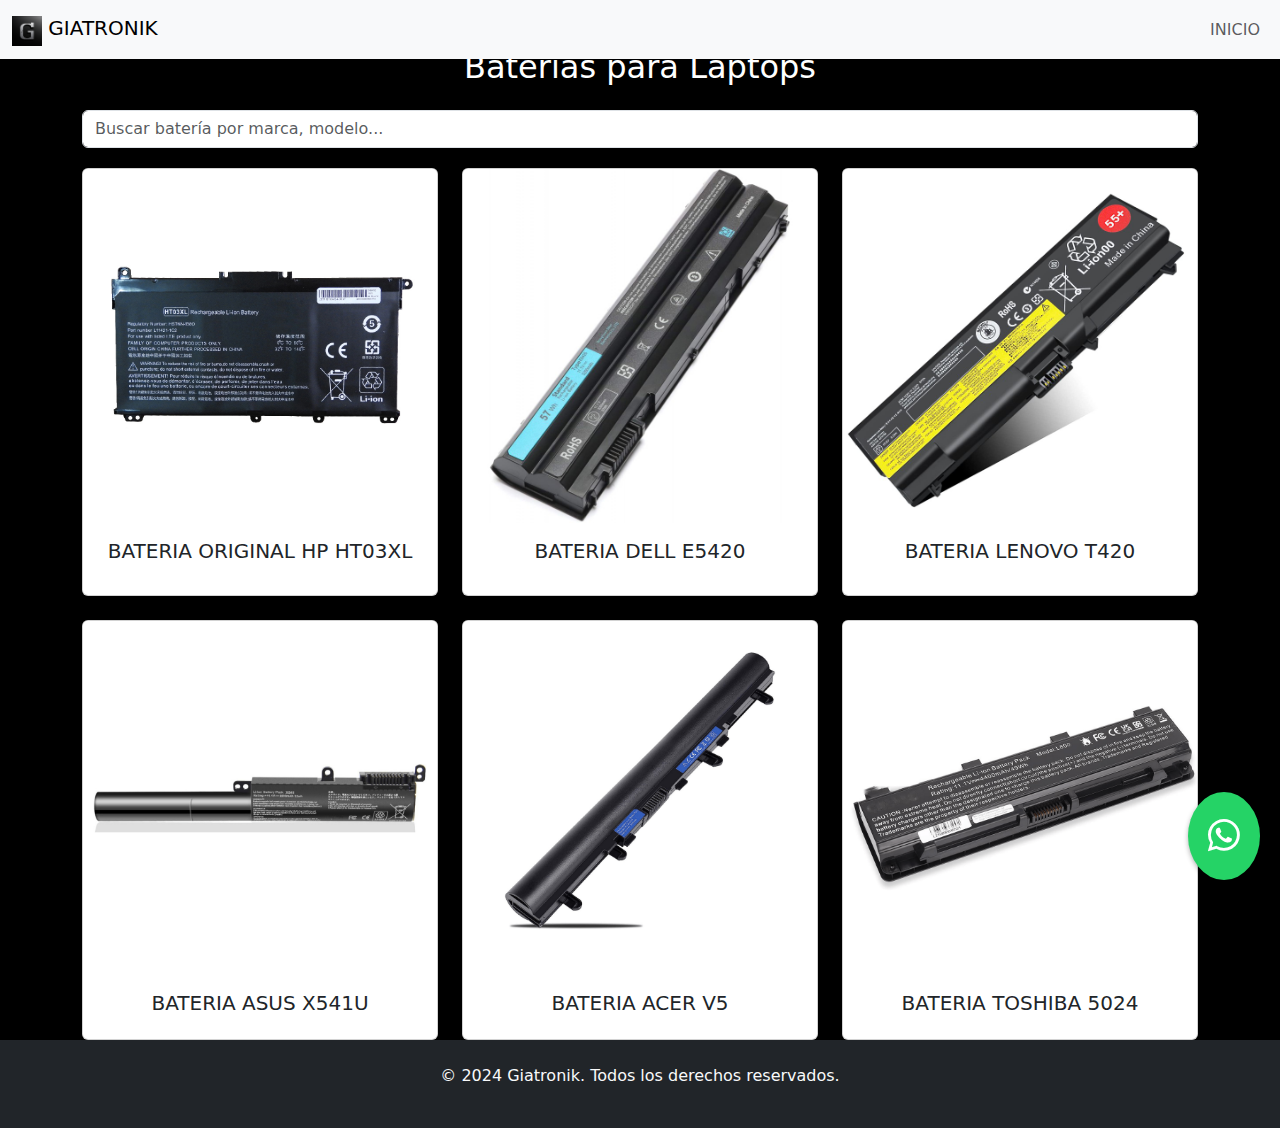
<file: baterias.html>
<!DOCTYPE html>
<html lang="en">

<head>
    <meta charset="UTF-8">
    <meta name="viewport" content="width=device-width, initial-scale=1.0">
    <title>Baterías - Giatronik</title>
    <link rel="stylesheet" href="https://cdn.jsdelivr.net/npm/bootstrap-icons@1.11.3/font/bootstrap-icons.min.css">
    <link href="https://cdn.jsdelivr.net/npm/bootstrap@5.3.3/dist/css/bootstrap.min.css" rel="stylesheet" integrity="sha384-QWTKZyjpPEjISv5WaRU9OFeRpok6YctnYmDr5pNlyT2bRjXh0JMhjY6hW+ALEwIH" crossorigin="anonymous">
    <link rel="stylesheet" href="styles.css">
    <style>
        .search-bar {
            margin-bottom: 20px;
        }
    </style>
</head>

<body>
    <nav class="navbar navbar-expand-md bg-body-tertiary fixed-top">
        <div class="container-fluid">
            <a class="navbar-brand" href="index.html">
                <img src="img/logo.jpg" alt="Logo" width="30" height="30" class="d-inline-block align-text-top"> GIATRONIK
            </a>
            <button class="navbar-toggler" type="button" data-bs-toggle="collapse" data-bs-target="#navbarNav" aria-controls="navbarNav" aria-expanded="false" aria-label="Toggle navigation">
                <span class="navbar-toggler-icon"></span>
            </button>
            <div class="collapse navbar-collapse" id="navbarNav">
                <ul class="navbar-nav ms-auto">
                    <li class="nav-item">
                        <a class="nav-link" href="index.html">INICIO</a>
                    </li>
                </ul>
            </div>
        </div>
    </nav>
    <div class="container mt-5">
        <h2 class="text-center mb-4">Baterías para Laptops</h2>

        <!-- Barra de búsqueda -->
        <div class="search-bar">
            <input type="text" id="searchInput" class="form-control" placeholder="Buscar batería por marca, modelo...">
        </div>

        <div class="row row-cols-1 row-cols-md-3 g-4" id="productsContainer">
            <div class="col product-item" data-name="Batería HP HT03XL">
                <div class="card h-100">
                    <img src="img/hp ht03.jpg" class="card-img-top" alt="Batería HP 5000 mAh">
                    <div class="card-body">
                        <h5 class="card-title text-center">BATERIA ORIGINAL HP HT03XL</h5>
                        <p></p>
                    </div>
                </div>
            </div>
            <div class="col product-item" data-name="Batería Dell E5420">
                <div class="card h-100">
                    <img src="img/bateria dell E5420.jpg" class="card-img-top" alt="Batería Dell 4500 mAh">
                    <div class="card-body">
                        <h5 class="card-title text-center">BATERIA DELL E5420</h5>
                    </div>
                </div>
            </div>
            <div class="col product-item" data-name="Batería Lenovo T420">
                <div class="card h-100">
                    <img src="img/bateria lenovo T420.jpg" class="card-img-top" alt="Batería Lenovo 5200 mAh">
                    <div class="card-body">
                        <h5 class="card-title text-center">BATERIA LENOVO T420</h5>
                    </div>
                </div>
            </div>
            <div class="col product-item" data-name="Batería Asus 6000 mAh">
                <div class="card h-100">
                    <img src="img/bateria asus x541u.jpg" class="card-img-top" alt="Batería Asus 6000 mAh">
                    <div class="card-body">
                        <h5 class="card-title text-center">BATERIA ASUS X541U</h5>
                    </div>
                </div>
            </div>
            <div class="col product-item" data-name="Batería Acer 4800 mAh">
                <div class="card h-100">
                    <img src="img/bateria acer v5.jpg" class="card-img-top" alt="Batería Acer 4800 mAh">
                    <div class="card-body">
                        <h5 class="card-title text-center">BATERIA ACER V5</h5>
                    </div>
                </div>
            </div>
            <div class="col product-item" data-name="Batería Toshiba 5500 mAh">
                <div class="card h-100">
                    <img src="img/bateria toshiba 5024.jpg" class="card-img-top" alt="Batería Toshiba 5500 mAh">
                    <div class="card-body">
                        <h5 class="card-title text-center">BATERIA TOSHIBA 5024</h5>
                    </div>
                </div>
            </div>
        </div>
    </div>

    <footer class="bg-dark text-light py-4">
        <div class="container text-center">
            <p>&copy; 2024 Giatronik. Todos los derechos reservados.</p>
        </div>
    </footer>
    
    <a href="https://wa.me/932119111" class="whatsapp-btn" target="_blank" title="Chat con nosotros en WhatsApp">
        <i class="bi bi-whatsapp"></i>
    </a>
    <script>
        
        // Filtro de búsqueda
        document.getElementById('searchInput').addEventListener('input', function() {
            const filter = this.value.toLowerCase();
            const products = document.querySelectorAll('.product-item');

            products.forEach(product => {
                const name = product.getAttribute('data-name').toLowerCase();
                if (name.includes(filter)) {
                    product.style.display = '';
                } else {
                    product.style.display = 'none';
                }
            });
        });
    </script>

    <script src="https://cdn.jsdelivr.net/npm/bootstrap@5.3.3/dist/js/bootstrap.bundle.min.js" integrity="sha384-YvpcrYf0tY3lHB60NNkmXc5s9fDVZLESaAA55NDzOxhy9GkcIdslK1eN7N6jIeHz" crossorigin="anonymous"></script>
</body>

</html>
</file>
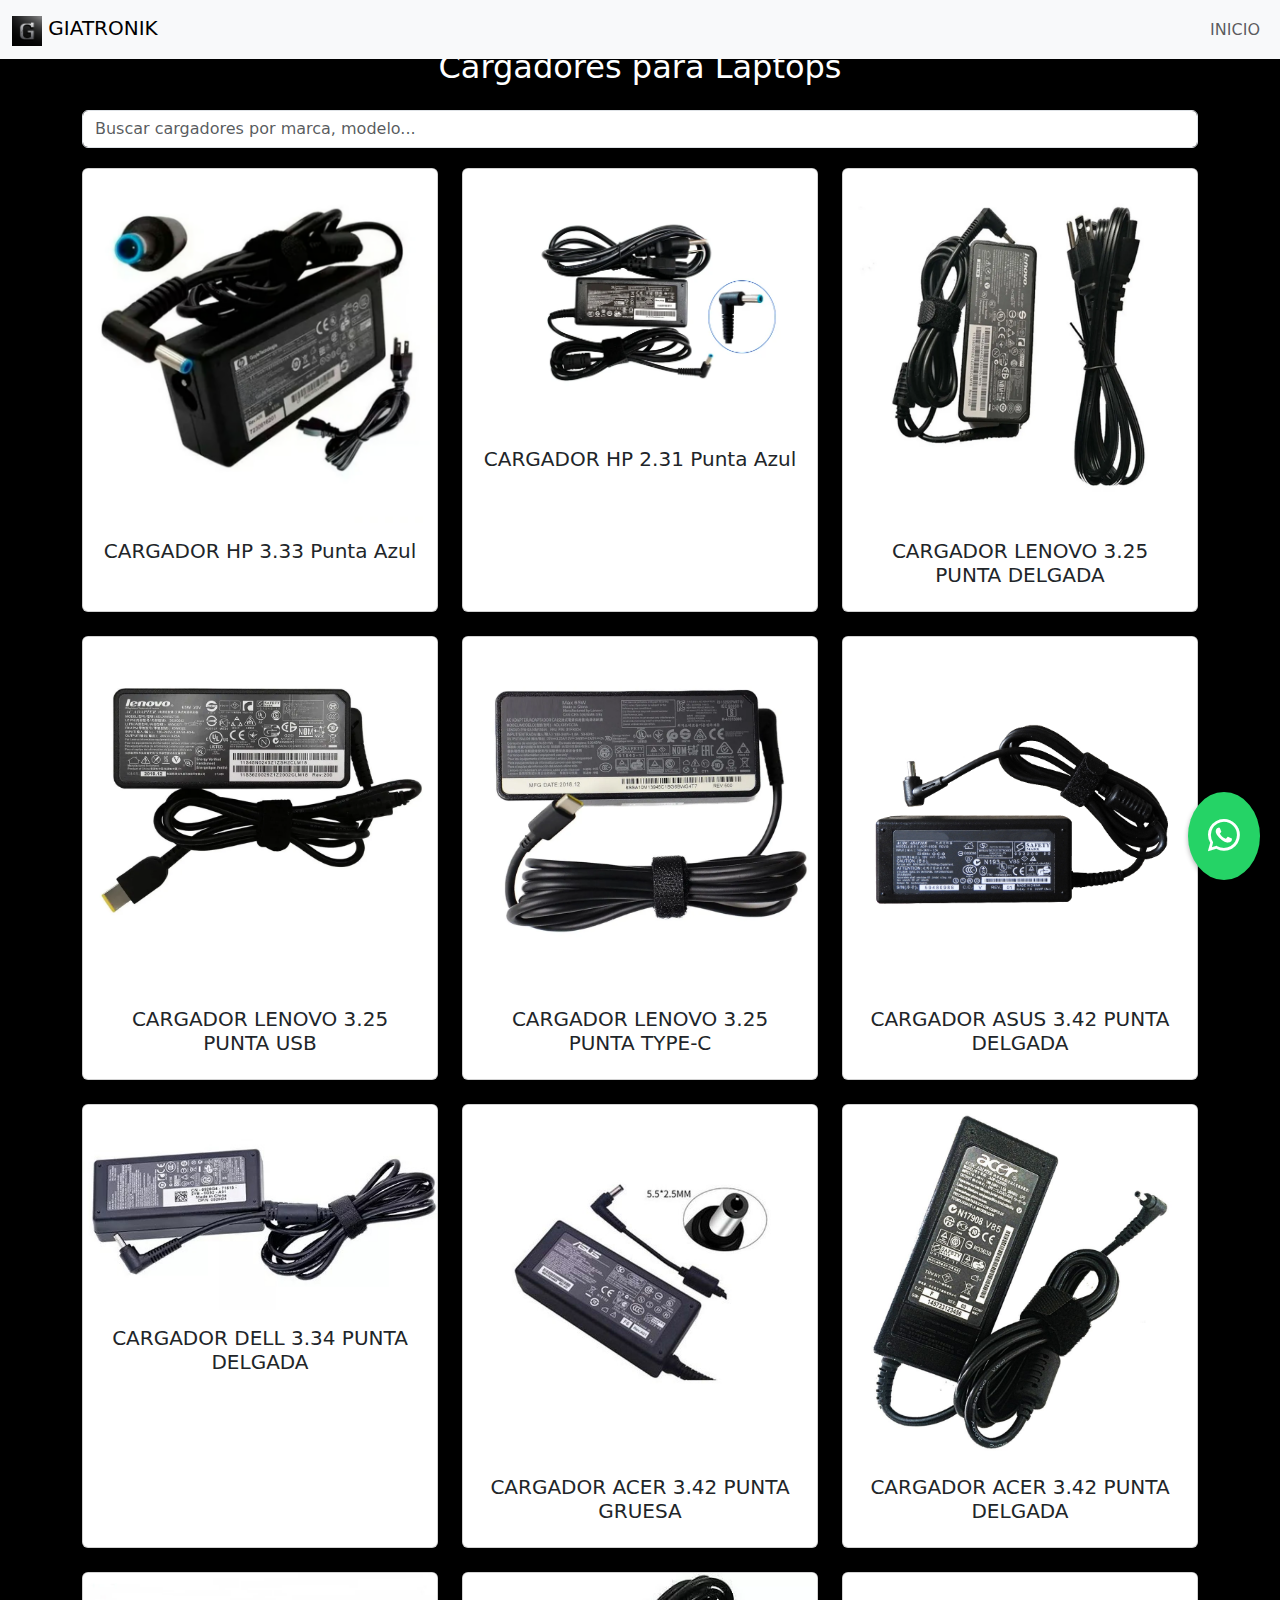
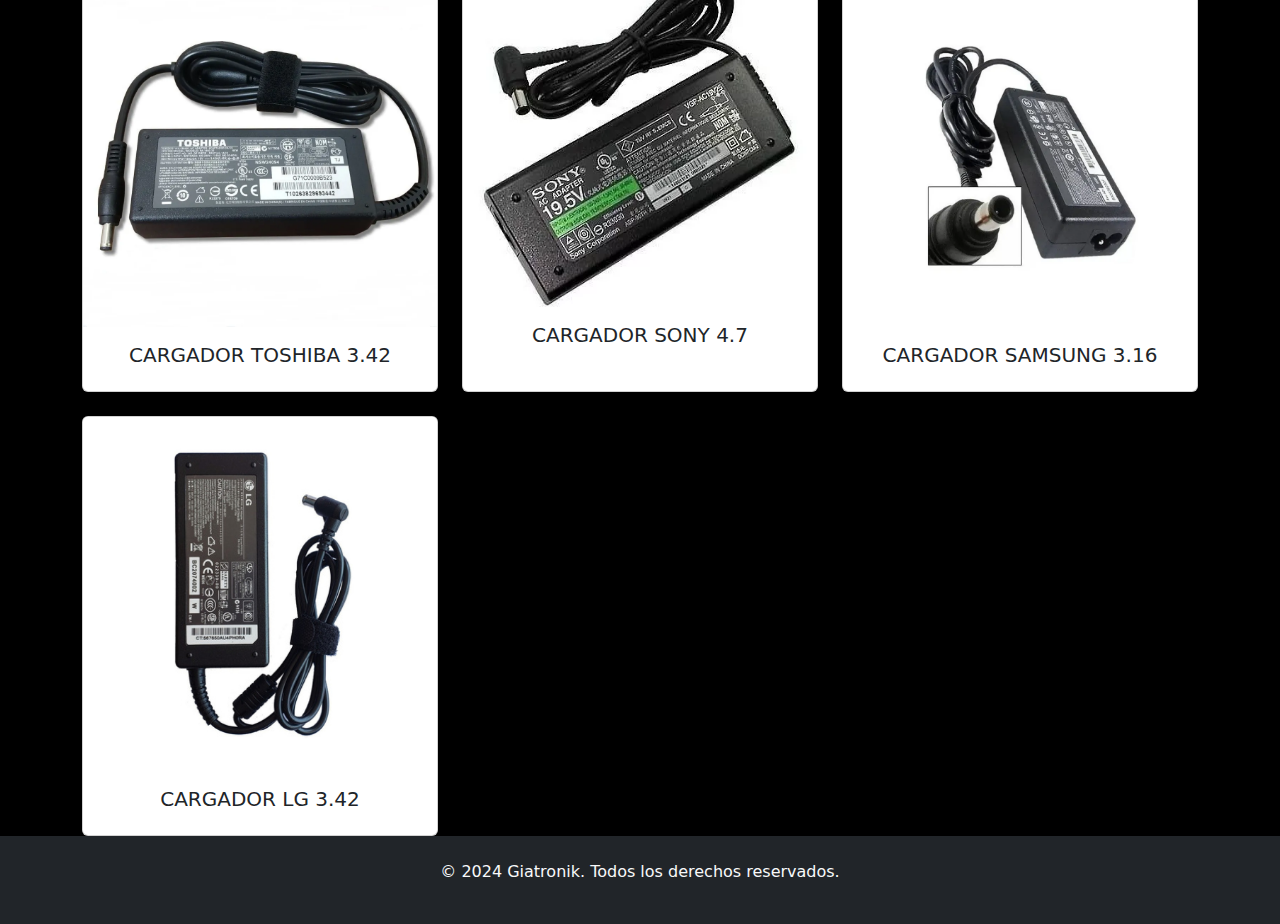
<file: cargadores.html>
<!DOCTYPE html>
<html lang="en">

<head>
    <meta charset="UTF-8">
    <meta name="viewport" content="width=device-width, initial-scale=1.0">
    <title>Cargadores - Giatronik</title>
    <link rel="stylesheet" href="https://cdn.jsdelivr.net/npm/bootstrap-icons@1.11.3/font/bootstrap-icons.min.css">
    <link href="https://cdn.jsdelivr.net/npm/bootstrap@5.3.3/dist/css/bootstrap.min.css" rel="stylesheet" integrity="sha384-QWTKZyjpPEjISv5WaRU9OFeRpok6YctnYmDr5pNlyT2bRjXh0JMhjY6hW+ALEwIH" crossorigin="anonymous">
    <link rel="stylesheet" href="styles.css">
    <style>
        .search-bar {
            margin-bottom: 20px;
        }
    </style>
</head>

<body>
    <nav class="navbar navbar-expand-md bg-body-tertiary fixed-top">
        <div class="container-fluid">
            <a class="navbar-brand" href="index.html">
                <img src="img/logo.jpg" alt="Logo" width="30" height="30" class="d-inline-block align-text-top"> GIATRONIK
            </a>
            <button class="navbar-toggler" type="button" data-bs-toggle="collapse" data-bs-target="#navbarNav" aria-controls="navbarNav" aria-expanded="false" aria-label="Toggle navigation">
                <span class="navbar-toggler-icon"></span>
            </button>
            <div class="collapse navbar-collapse" id="navbarNav">
                <ul class="navbar-nav ms-auto">
                    <li class="nav-item">
                        <a class="nav-link" href="index.html">INICIO</a>
                    </li>
                </ul>
            </div>
        </div>
    </nav>
    <div class="container mt-5">
        <h2 class="text-center mb-4">Cargadores para Laptops</h2>

        <!-- Barra de búsqueda -->
        <div class="search-bar">
            <input type="text" id="searchInput" class="form-control" placeholder="Buscar cargadores por marca, modelo...">
        </div>

        <div class="row row-cols-1 row-cols-md-3 g-4" id="productsContainer">
            <div class="col product-item" data-name="Cargador HP 3.33 Punta Azul">
                <div class="card h-100">
                    <img src="img/cargador hp 3.33 p_az" class="card-img-top" alt="Batería HP 5000 mAh">
                    <div class="card-body">
                        <h5 class="card-title text-center">CARGADOR HP 3.33 Punta Azul</h5>
                    </div>
                </div>
            </div>
            <div class="col product-item" data-name="CARGADOR HP 2.31 Punta Azul">
                <div class="card h-100">
                    <img src="img/CARGADOR HP 2.31 Punta Azul.webp" class="card-img-top" alt="Batería Dell 4500 mAh">
                    <div class="card-body">
                        <h5 class="card-title text-center">CARGADOR HP 2.31 Punta Azul</h5>
                    </div>
                </div>
            </div>
            <div class="col product-item" data-name="CARGADOR LENOVO 3.25 PUNTA DELGADA">
                <div class="card h-100">
                    <img src="img/LENOVO 3.25 PUNTA DELGADA.webp" class="card-img-top" alt="Batería Lenovo 5200 mAh">
                    <div class="card-body">
                        <h5 class="card-title text-center">CARGADOR LENOVO 3.25 PUNTA DELGADA</h5>
                    </div>
                </div>
            </div>
            <div class="col product-item" data-name="CARGADOR LENOVO 3.25 PUNTA USB">
                <div class="card h-100">
                    <img src="img/CARGADOR LENOVO 3.25 PUNTA USB.webp" class="card-img-top" alt="Batería Asus 6000 mAh">
                    <div class="card-body">
                        <h5 class="card-title text-center">CARGADOR LENOVO 3.25 PUNTA USB </h5>
                    </div>
                </div>
            </div>
            <div class="col product-item" data-name="CARGADOR LENOVO 3.25 PUNTA TYPE-C">
                <div class="card h-100">
                    <img src="img/CARGADOR LENOVO 3.25 PUNTA TYPE-C.webp" class="card-img-top" alt="Batería Acer 4800 mAh">
                    <div class="card-body">
                        <h5 class="card-title text-center">CARGADOR LENOVO 3.25 PUNTA TYPE-C</h5>
                    </div>
                </div>
            </div>
            <div class="col product-item" data-name="CARGADOR ASUS 3.42 PUNTA DELGADA">
                <div class="card h-100">
                    <img src="img/CARGADOR ASUS 3.42 PUNTA DELGADA.jpg" class="card-img-top" alt="Batería Toshiba 5500 mAh">
                    <div class="card-body">
                        <h5 class="card-title text-center">CARGADOR ASUS 3.42 PUNTA DELGADA</h5>
                    </div>
                </div>
            </div>
            <div class="col product-item" data-name="CARGADOR DELL 3.34 PUNTA DELGADA">
                <div class="card h-100">
                    <img src="img/CARGADOR DELL 3.34 PUNTA DELGADA.jpg" class="card-img-top" alt="Batería Asus 6000 mAh">
                    <div class="card-body">
                        <h5 class="card-title text-center">CARGADOR DELL 3.34 PUNTA DELGADA </h5>
                    </div>
                </div>
            </div>
            <div class="col product-item" data-name="CARGADOR ACER 3.42 PUNTA GRUESA">
                <div class="card h-100">
                    <img src="img/CARGADOR ACER 3.42 PUNTA GRUESA.jpg" class="card-img-top" alt="Batería Acer 4800 mAh">
                    <div class="card-body">
                        <h5 class="card-title text-center">CARGADOR ACER 3.42 PUNTA GRUESA</h5>
                    </div>
                </div>
            </div>
            <div class="col product-item" data-name="CARGADOR ACER 3.42 PUNTA DELGADA">
                <div class="card h-100">
                    <img src="img/CARGADOR ACER 3.42 PUNTA GRUESA.png" class="card-img-top" alt="Batería Toshiba 5500 mAh">
                    <div class="card-body">
                        <h5 class="card-title text-center">CARGADOR ACER 3.42 PUNTA DELGADA</h5>
                    </div>
                </div>
            </div>
            <div class="col product-item" data-name="CARGADOR TOSHIBA 3.42">
                <div class="card h-100">
                    <img src="img/CARGADOR TOSHIBA 3.42.webp" class="card-img-top" alt="Batería Asus 6000 mAh">
                    <div class="card-body">
                        <h5 class="card-title text-center">CARGADOR TOSHIBA 3.42 </h5>
                    </div>
                </div>
            </div>
            <div class="col product-item" data-name="CARGADOR SONY 4.7">
                <div class="card h-100">
                    <img src="img/CARGADOR SONY 4.7.webp" class="card-img-top" alt="Batería Acer 4800 mAh">
                    <div class="card-body">
                        <h5 class="card-title text-center">CARGADOR SONY 4.7</h5>
                    </div>
                </div>
            </div>
            <div class="col product-item" data-name="CARGADOR SAMSUNG 3.16">
                <div class="card h-100">
                    <img src="img/CARGADOR SAMSUNG 3.16.webp" class="card-img-top" alt="Batería Toshiba 5500 mAh">
                    <div class="card-body">
                        <h5 class="card-title text-center">CARGADOR SAMSUNG 3.16</h5>
                    </div>
                </div>
            </div>
            <div class="col product-item" data-name="CARGADOR LG 3.42">
                <div class="card h-100">
                    <img src="img/CARGADOR LG 3.42.jpg" class="card-img-top" alt="Batería Toshiba 5500 mAh">
                    <div class="card-body">
                        <h5 class="card-title text-center">CARGADOR LG 3.42</h5>
                    </div>
                </div>
            </div>
        </div>
    </div>

    <footer class="bg-dark text-light py-4">
        <div class="container text-center">
            <p>&copy; 2024 Giatronik. Todos los derechos reservados.</p>
        </div>
    </footer>
    <a href="https://wa.me/932119111" class="whatsapp-btn" target="_blank" title="Chat con nosotros en WhatsApp">
        <i class="bi bi-whatsapp"></i>
    </a>
    <script>
        // Filtro de búsqueda
        document.getElementById('searchInput').addEventListener('input', function() {
            const filter = this.value.toLowerCase();
            const products = document.querySelectorAll('.product-item');

            products.forEach(product => {
                const name = product.getAttribute('data-name').toLowerCase();
                if (name.includes(filter)) {
                    product.style.display = '';
                } else {
                    product.style.display = 'none';
                }
            });
        });
    </script>

    <script src="https://cdn.jsdelivr.net/npm/bootstrap@5.3.3/dist/js/bootstrap.bundle.min.js" integrity="sha384-YvpcrYf0tY3lHB60NNkmXc5s9fDVZLESaAA55NDzOxhy9GkcIdslK1eN7N6jIeHz" crossorigin="anonymous"></script>
</body>

</html>
</file>
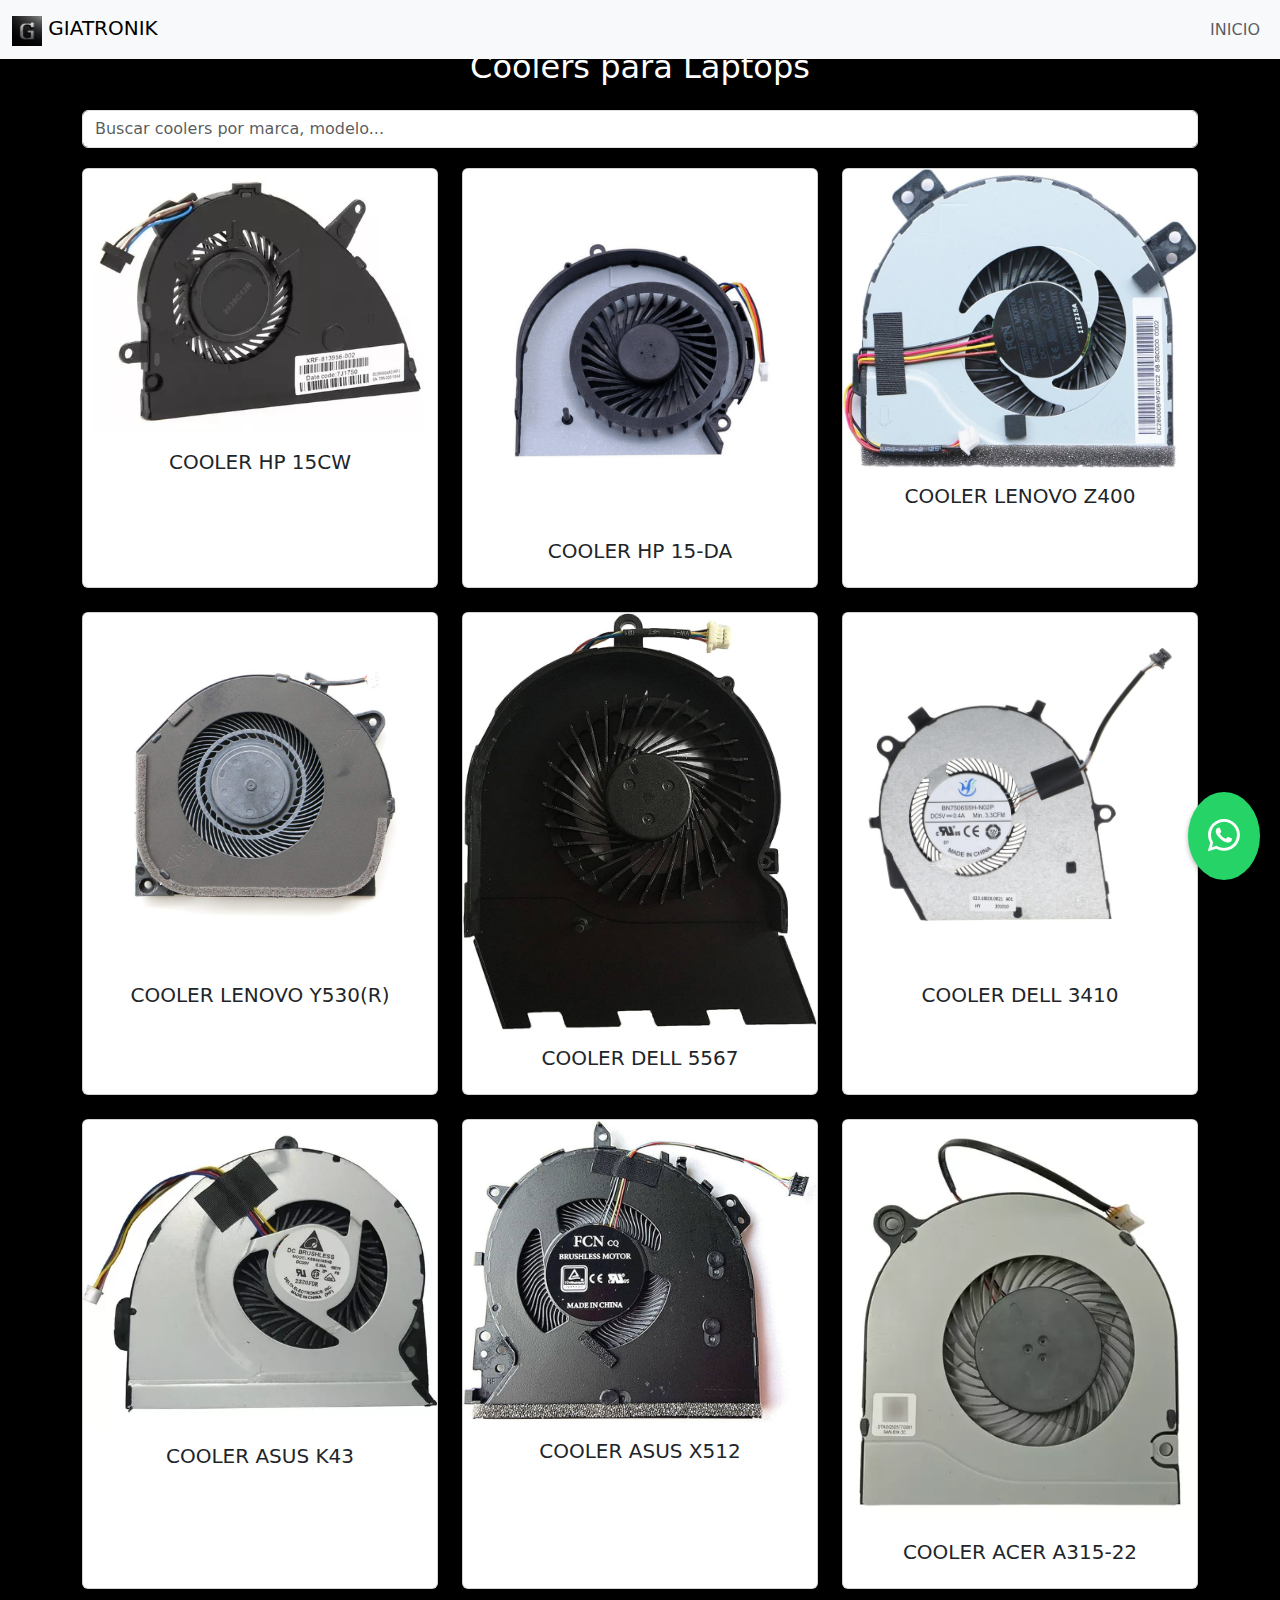
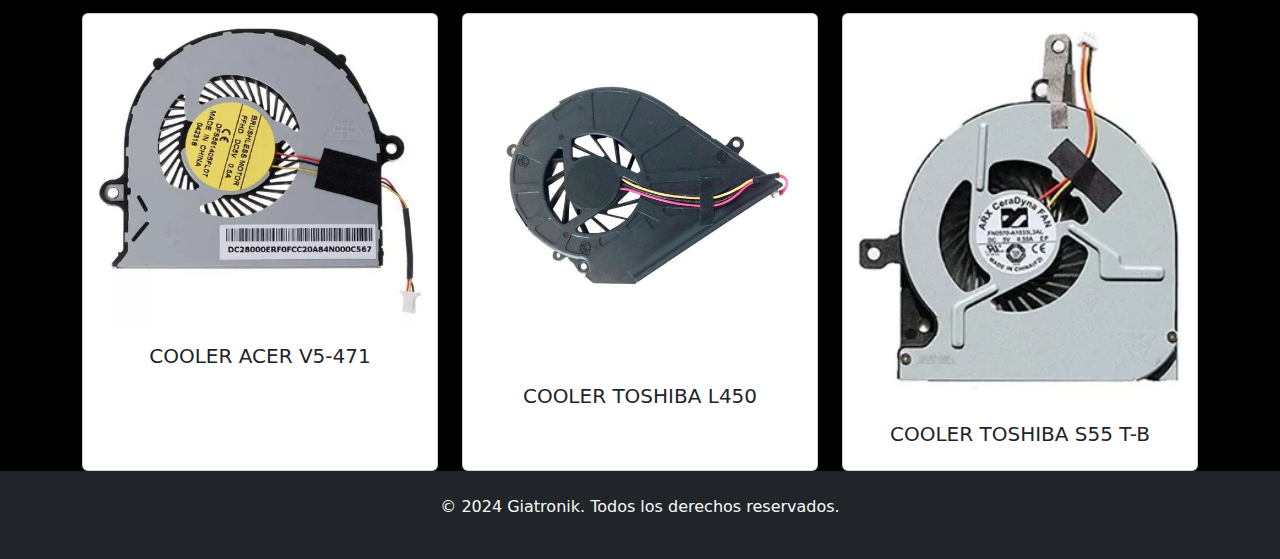
<file: coolers.html>
<!DOCTYPE html>
<html lang="es">

<head>
    <meta charset="UTF-8">
    <meta name="viewport" content="width=device-width, initial-scale=1.0">
    <title>Coolers - Giatronik</title>
    <link rel="stylesheet" href="https://cdn.jsdelivr.net/npm/bootstrap-icons@1.11.3/font/bootstrap-icons.min.css">
    <link href="https://cdn.jsdelivr.net/npm/bootstrap@5.3.3/dist/css/bootstrap.min.css" rel="stylesheet" integrity="sha384-QWTKZyjpPEjISv5WaRU9OFeRpok6YctnYmDr5pNlyT2bRjXh0JMhjY6hW+ALEwIH" crossorigin="anonymous">
    <link rel="stylesheet" href="styles.css">
    <style>
        .search-bar {
            margin-bottom: 20px;
        }
    </style>
</head>

<body>
    <nav class="navbar navbar-expand-md bg-body-tertiary fixed-top">
        <div class="container-fluid">
            <a class="navbar-brand" href="index.html">
                <img src="img/logo.jpg" alt="Logo" width="30" height="30" class="d-inline-block align-text-top"> GIATRONIK
            </a>
            <button class="navbar-toggler" type="button" data-bs-toggle="collapse" data-bs-target="#navbarNav" aria-controls="navbarNav" aria-expanded="false" aria-label="Toggle navigation">
                <span class="navbar-toggler-icon"></span>
            </button>
            <div class="collapse navbar-collapse" id="navbarNav">
                <ul class="navbar-nav ms-auto">
                    <li class="nav-item">
                        <a class="nav-link" href="index.html">INICIO</a>
                    </li>
                </ul>
            </div>
        </div>
    </nav>
    <div class="container mt-5">
        <h2 class="text-center mb-4">Coolers para Laptops</h2>

        <!-- Barra de búsqueda -->
        <div class="search-bar">
            <input type="text" id="searchInput" class="form-control" placeholder="Buscar coolers por marca, modelo...">
        </div>

        <div class="row row-cols-1 row-cols-md-3 g-4" id="productsContainer">
            <div class="col product-item" data-name="COOLER HP 15CW">
                <div class="card h-100">
                    <img src="img/COOLER HP 15CW.webp" class="card-img-top" alt="Batería HP 5000 mAh">
                    <div class="card-body">
                        <h5 class="card-title text-center">COOLER HP 15CW</h5>
                    </div>
                </div>
            </div>
            <div class="col product-item" data-name="COOLER HP 15-DA">
                <div class="card h-100">
                    <img src="img/COOLER HP 15-DA.jpg" class="card-img-top" alt="Batería Dell 4500 mAh">
                    <div class="card-body">
                        <h5 class="card-title text-center" >COOLER HP 15-DA</h5>
                    </div>
                </div>
            </div>
            <div class="col product-item" data-name="COOLER LENOVO Z400">
                <div class="card h-100">
                    <img src="img/COOLER LENOVO Z400.jpg" class="card-img-top" alt="Batería Lenovo 5200 mAh">
                    <div class="card-body">
                        <h5 class="card-title text-center">COOLER LENOVO Z400</h5>
                    </div>
                </div>
            </div>
            <div class="col product-item" data-name="COOLER LENOVO Y530(R)">
                <div class="card h-100">
                    <img src="img/COOLER LENOVO Y530(R)jpg.jpg" class="card-img-top" alt="Batería Asus 6000 mAh">
                    <div class="card-body">
                        <h5 class="card-title text-center">COOLER LENOVO Y530(R)</h5>
                    </div>
                </div>
            </div>
            <div class="col product-item" data-name="COOLER DELL 5567">
                <div class="card h-100">
                    <img src="img/COOLER DELL 5567.jpg" class="card-img-top" alt="Batería Acer 4800 mAh">
                    <div class="card-body">
                        <h5 class="card-title text-center">COOLER DELL 5567</h5>
                    </div>
                </div>
            </div>
            <div class="col product-item" data-name="COOLER DELL 3410">
                <div class="card h-100">
                    <img src="img/COOLER DELL 3410.jpg" class="card-img-top" alt="Batería Toshiba 5500 mAh">
                    <div class="card-body">
                        <h5 class="card-title text-center">COOLER DELL 3410</h5>
                    </div>
                </div>
            </div>
            <div class="col product-item" data-name="COOLER ASUS K43">
                <div class="card h-100">
                    <img src="img/COOLER ASUS K43.webp" class="card-img-top" alt="Batería HP 5000 mAh">
                    <div class="card-body">
                        <h5 class="card-title text-center">COOLER ASUS K43</h5>
                    </div>
                </div>
            </div>
            <div class="col product-item" data-name="COOLER ASUS X512">
                <div class="card h-100">
                    <img src="img/COOLER ASUS X512.jpg" class="card-img-top" alt="Batería Dell 4500 mAh">
                    <div class="card-body">
                        <h5 class="card-title text-center" >COOLER ASUS X512</h5>
                    </div>
                </div>
            </div>
            <div class="col product-item" data-name="COOLER ACER A315-22">
                <div class="card h-100">
                    <img src="img/COOLER ACER A315-22.webp" class="card-img-top" alt="Batería Lenovo 5200 mAh">
                    <div class="card-body">
                        <h5 class="card-title text-center">COOLER ACER A315-22</h5>
                    </div>
                </div>
            </div>
            <div class="col product-item" data-name="COOLER ACER V5-471">
                <div class="card h-100">
                    <img src="img/COOLER ACER B5-471.webp" class="card-img-top" alt="Batería Asus 6000 mAh">
                    <div class="card-body">
                        <h5 class="card-title text-center">COOLER ACER V5-471</h5>
                    </div>
                </div>
            </div>
            <div class="col product-item" data-name="COOLER TOSHIBA L450">
                <div class="card h-100">
                    <img src="img/COOLER TOSHIBA L450.jpg" class="card-img-top" alt="Batería Acer 4800 mAh">
                    <div class="card-body">
                        <h5 class="card-title text-center">COOLER TOSHIBA L450</h5>
                    </div>
                </div>
            </div>
            <div class="col product-item" data-name="COOLER TOSHIBA S55 T-B">
                <div class="card h-100">
                    <img src="img/COOLER TOSHIBA S55 T-B.webp" class="card-img-top" alt="Batería Toshiba 5500 mAh">
                    <div class="card-body">
                        <h5 class="card-title text-center">COOLER TOSHIBA S55 T-B</h5>
                    </div>
                </div>
            </div>
        </div>
    </div>

    <footer class="bg-dark text-light py-4">
        <div class="container text-center">
            <p>&copy; 2024 Giatronik. Todos los derechos reservados.</p>    
        </div>
    </footer>
    <a href="https://wa.me/932119111" class="whatsapp-btn" target="_blank" title="Chat con nosotros en WhatsApp">
        <i class="bi bi-whatsapp"></i>
    </a>
    <script>
        // Filtro de búsqueda
        document.getElementById('searchInput').addEventListener('input', function() {
            const filter = this.value.toLowerCase();
            const products = document.querySelectorAll('.product-item');

            products.forEach(product => {
                const name = product.getAttribute('data-name').toLowerCase();
                if (name.includes(filter)) {
                    product.style.display = '';
                } else {
                    product.style.display = 'none';
                }
            });
        });
    </script>
    <script src="https://cdn.jsdelivr.net/npm/bootstrap@5.3.3/dist/js/bootstrap.bundle.min.js" integrity="sha384-YvpcrYf0tY3lHB60NNkmXc5s9fDVZLESaAA55NDzOxhy9GkcIdslK1eN7N6jIeHz" crossorigin="anonymous"></script>
</body>

</html>
</file>
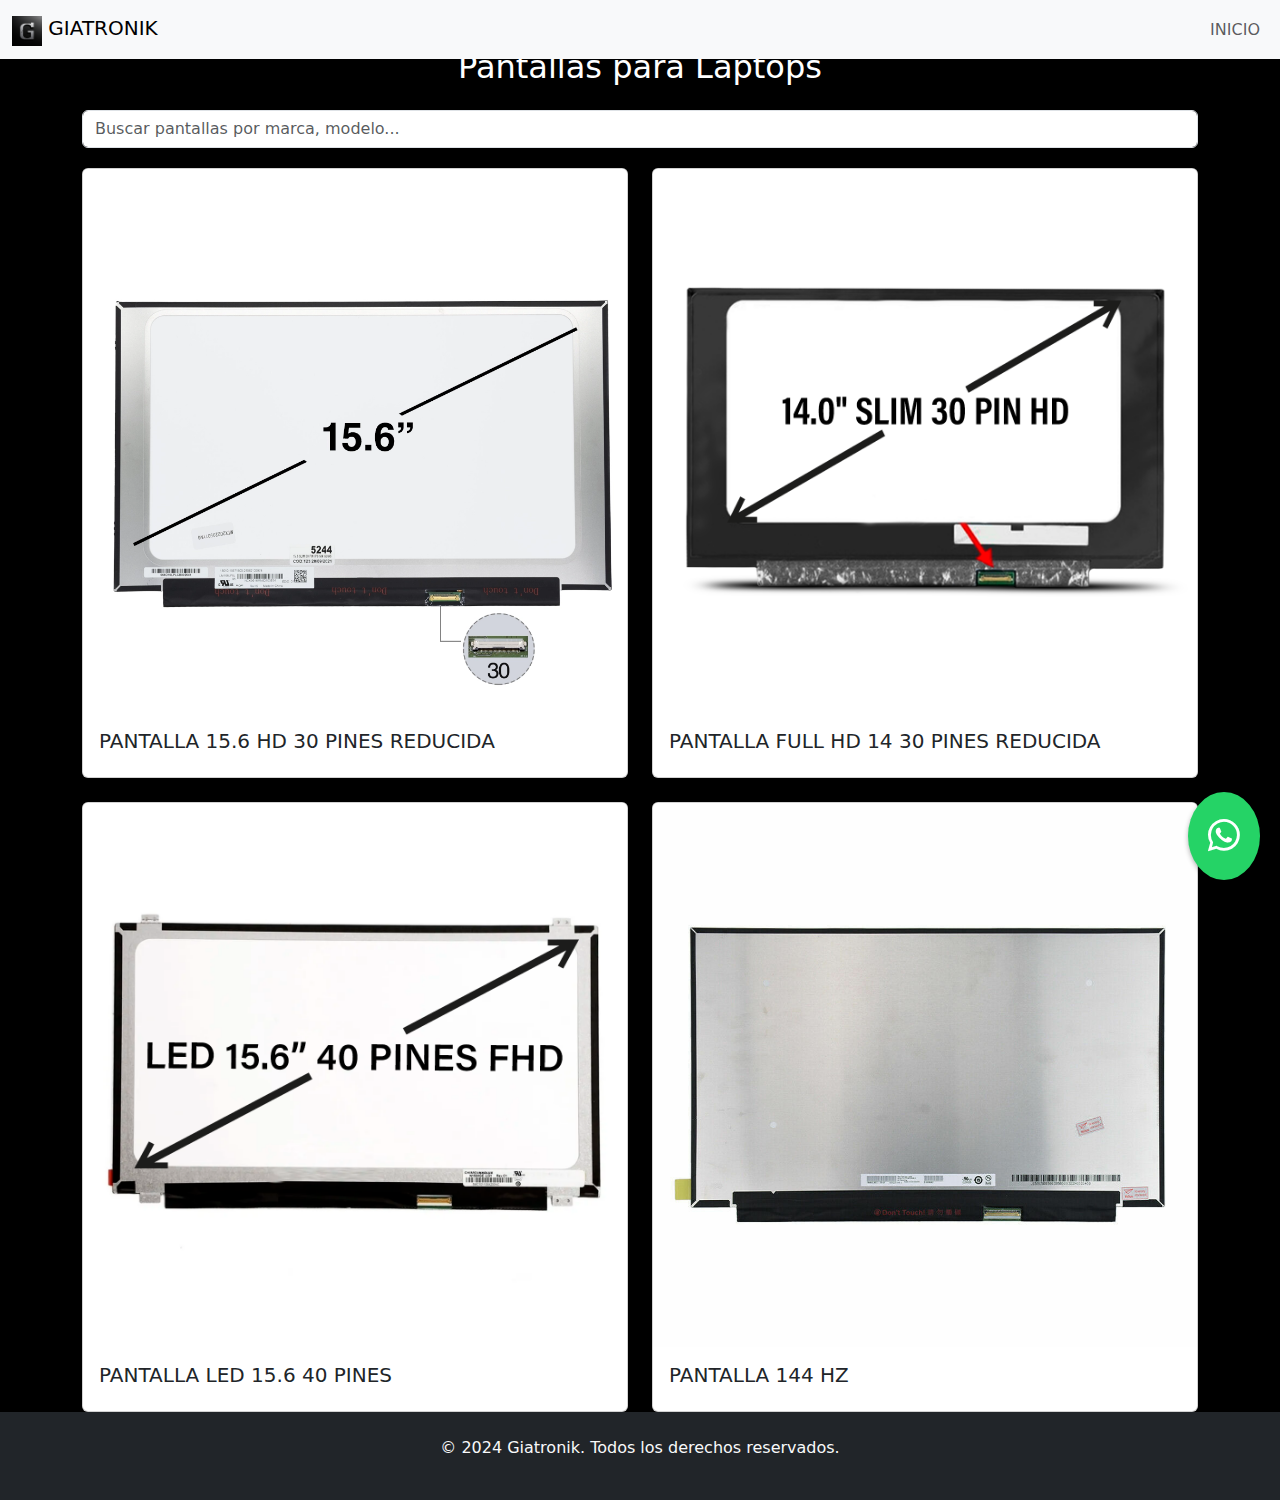
<file: pantallas.html>
<!DOCTYPE html>
<html lang="en">

<head>
    <meta charset="UTF-8">
    <meta name="viewport" content="width=device-width, initial-scale=1.0">
    <title>Pantallas - Giatronik</title>
    <link rel="stylesheet" href="https://cdn.jsdelivr.net/npm/bootstrap-icons@1.11.3/font/bootstrap-icons.min.css">
    <link href="https://cdn.jsdelivr.net/npm/bootstrap@5.3.3/dist/css/bootstrap.min.css" rel="stylesheet" integrity="sha384-QWTKZyjpPEjISv5WaRU9OFeRpok6YctnYmDr5pNlyT2bRjXh0JMhjY6hW+ALEwIH" crossorigin="anonymous">
    <link rel="stylesheet" href="styles.css">
    <style>
        .search-bar {
            margin-bottom: 20px;
        }
    </style>
</head>

<body>
    <nav class="navbar navbar-expand-md bg-body-tertiary fixed-top">
        <div class="container-fluid">
            <a class="navbar-brand" href="index.html">
                <img src="img/logo.jpg" alt="Logo" width="30" height="30" class="d-inline-block align-text-top"> GIATRONIK
            </a>
            <button class="navbar-toggler" type="button" data-bs-toggle="collapse" data-bs-target="#navbarNav" aria-controls="navbarNav" aria-expanded="false" aria-label="Toggle navigation">
                <span class="navbar-toggler-icon"></span>
            </button>
            <div class="collapse navbar-collapse" id="navbarNav">
                <ul class="navbar-nav ms-auto">
                    <li class="nav-item">
                        <a class="nav-link" href="index.html">INICIO</a>
                    </li>
                </ul>
            </div>
        </div>
    </nav>
    <div class="container mt-5">
        <h2 class="text-center mb-4">Pantallas para Laptops</h2>

        <!-- Barra de búsqueda -->
        <div class="search-bar">
            <input type="text" id="searchInput" class="form-control" placeholder="Buscar pantallas por marca, modelo...">
        </div>

        <div class="row row-cols-1 row-cols-md-2 g-4">
            <div class="col">
              <div class="card">
                <img src="img/PANTALLA  15.6 REDUCIDA.webp" class="card-img-top" alt="...">
                <div class="card-body">
                  <h5 class="card-title">PANTALLA 15.6 HD 30 PINES REDUCIDA</h5>
                 
                </div>
              </div>
            </div>
            <div class="col">
              <div class="card">
                <img src="img/PANTALLA FULL HD  14  30 PINES REDUCIDA.png" class="card-img-top" alt="...">
                <div class="card-body">
                  <h5 class="card-title">PANTALLA FULL HD  14  30 PINES REDUCIDA</h5>
                  
                </div>
              </div>
            </div>
            <div class="col">
              <div class="card">
                <img src="img/PANTALLA LED 15.6 40 PINES.png" class="card-img-top" alt="...">
                <div class="card-body">
                  <h5 class="card-title">PANTALLA LED 15.6 40 PINES </h5>
                  
                </div>
              </div>
            </div>
            <div class="col">
              <div class="card">
                <img src="img/PANTALLA 144 HZ.jpg" class="card-img-top" alt="...">
                <div class="card-body">
                  <h5 class="card-title">PANTALLA 144 HZ</h5>
                  
                </div>
              </div>
            </div>
          </div>
    </div>

    <footer class="bg-dark text-light py-4">
        <div class="container text-center">
            <p>&copy; 2024 Giatronik. Todos los derechos reservados.</p>
        </div>
    </footer>
    <a href="https://wa.me/932119111" class="whatsapp-btn" target="_blank" title="Chat con nosotros en WhatsApp">
      <i class="bi bi-whatsapp"></i>
    </a>
    <script>
        // Filtro de búsqueda
        document.getElementById('searchInput').addEventListener('input', function() {
            const filter = this.value.toLowerCase();
            const products = document.querySelectorAll('.product-item');

            products.forEach(product => {
                const name = product.getAttribute('data-name').toLowerCase();
                if (name.includes(filter)) {
                    product.style.display = '';
                } else {
                    product.style.display = 'none';
                }
            });
        });
    </script>

    <script src="https://cdn.jsdelivr.net/npm/bootstrap@5.3.3/dist/js/bootstrap.bundle.min.js" integrity="sha384-YvpcrYf0tY3lHB60NNkmXc5s9fDVZLESaAA55NDzOxhy9GkcIdslK1eN7N6jIeHz" crossorigin="anonymous"></script>
</body>

</html>
</file>
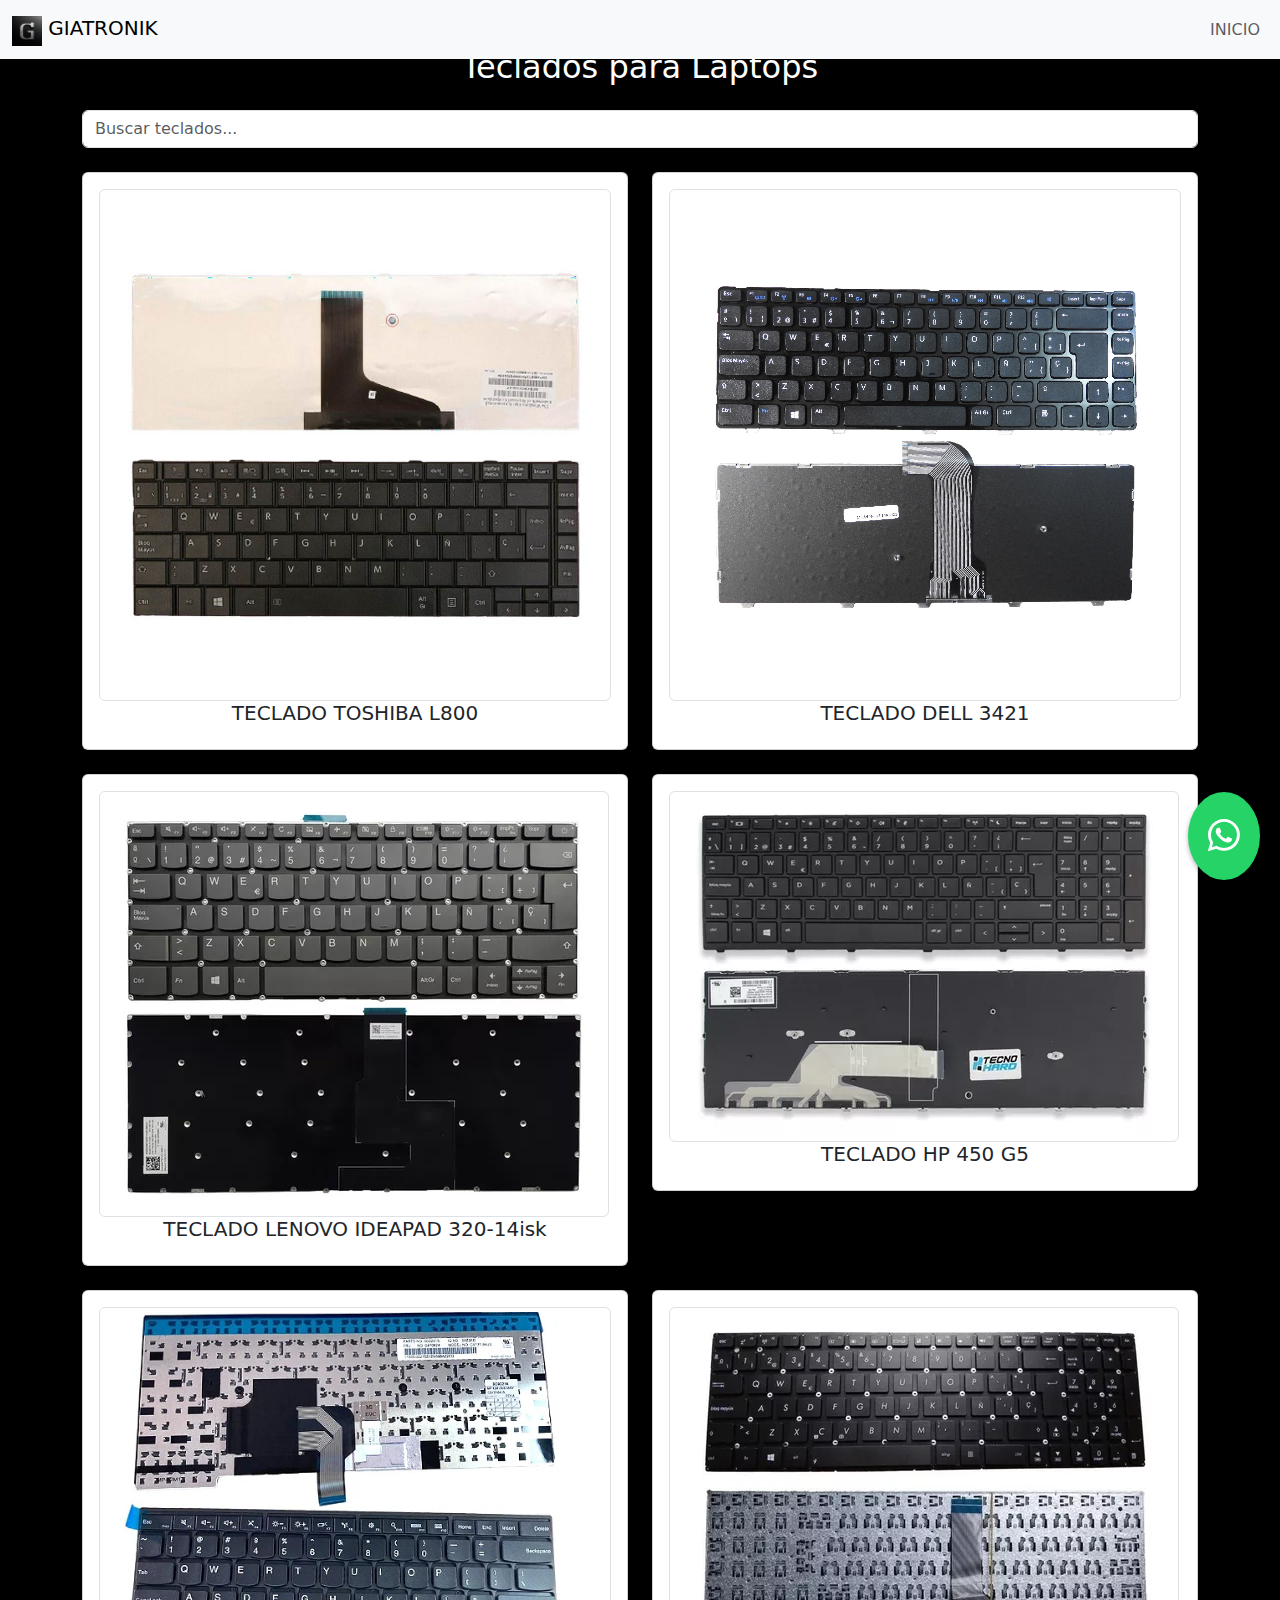
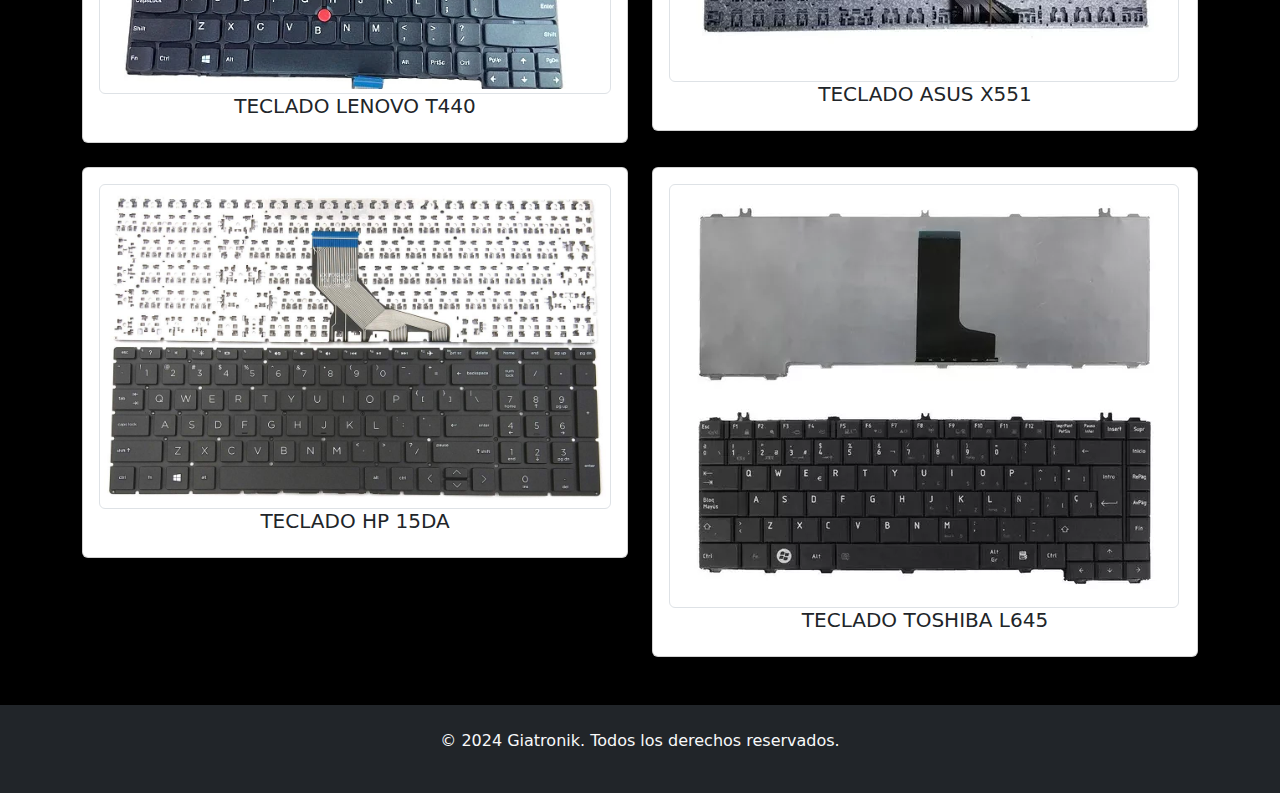
<file: teclados.html>
<!DOCTYPE html>
<html lang="en">

<head>
    <meta charset="UTF-8">
    <meta name="viewport" content="width=device-width, initial-scale=1.0">
    <title>Teclados - Giatronik</title>
    <link rel="stylesheet" href="https://cdn.jsdelivr.net/npm/bootstrap-icons@1.11.3/font/bootstrap-icons.min.css">
    <link href="https://cdn.jsdelivr.net/npm/bootstrap@5.3.3/dist/css/bootstrap.min.css" rel="stylesheet">
    <link rel="stylesheet" href="styles.css">
</head>

<body>
    <!-- Menú de navegación -->
    <nav class="navbar navbar-expand-md bg-body-tertiary fixed-top">
        <div class="container-fluid">
            <a class="navbar-brand" href="index.html">
                <img src="img/logo.jpg" alt="Logo" width="30" height="30" class="d-inline-block align-text-top"> GIATRONIK
            </a>
            <button class="navbar-toggler" type="button" data-bs-toggle="collapse" data-bs-target="#navbarNav" aria-controls="navbarNav" aria-expanded="false" aria-label="Toggle navigation">
                <span class="navbar-toggler-icon"></span>
            </button>
            <div class="collapse navbar-collapse" id="navbarNav">
                <ul class="navbar-nav ms-auto">
                    <li class="nav-item">
                        <a class="nav-link" href="index.html">INICIO</a>
                    </li>
                </ul>
            </div>
        </div>
    </nav>

    <!-- Sección de búsqueda -->
    <div class="container my-5">
        <h2 class="text-center mb-4">Teclados para Laptops</h2>
        <div class="row mb-4">
            <div class="col">
                <input type="text" id="searchInput" class="form-control" placeholder="Buscar teclados..." onkeyup="filterItems()">
            </div>
        </div>

        <!-- Lista de productos -->
        <div id="productsList" class="row row-cols-1 row-cols-md-2 g-4">
            <!-- Ejemplo de producto -->
            <div class="col product-item">
                <div class="card">
                    <div class="card-body">
                        <img src="img/teclado toshiba L800.jpg" class="img-thumbnail">
                        <h5 class="card-title text-center">TECLADO TOSHIBA L800</h5>
                    </div>
                </div>
            </div>
            <!-- Repetir para cada producto -->
            <div class="col product-item">
                <div class="card">
                    <div class="card-body">
                        <img src="img/teclado dell 3421.jpg" class="img-thumbnail">
                        <h5 class="card-title text-center">TECLADO DELL 3421</h5>
                    </div>
                </div>
            </div>

            <div class="col product-item">
                <div class="card">
                    <div class="card-body">
                        <img src="img/teclado lenovo.webp" class="img-thumbnail">
                        <h5 class="card-title text-center">TECLADO LENOVO IDEAPAD 320-14isk</h5>
                    </div>
                </div>
            </div>

            <div class="col product-item">
                <div class="card">
                    <div class="card-body">
                        <img src="img/teclado hp 450 g5.webp" class="img-thumbnail">
                        <h5 class="card-title text-center">TECLADO HP 450 G5</h5>
                    </div>
                </div>
            </div>

            <div class="col product-item">
                <div class="card">
                    <div class="card-body">
                        <img src="img/TECLADO LE T440.webp" class="img-thumbnail">
                        <h5 class="card-title text-center">TECLADO LENOVO T440</h5>
                    </div>
                </div>
            </div>

            <div class="col product-item">
                <div class="card">
                    <div class="card-body">
                        <img src="img/teclado asus x551.webp" class="img-thumbnail">
                        <h5 class="card-title text-center">TECLADO ASUS X551</h5>
                    </div>
                </div>
            </div>

            <div class="col product-item">
                <div class="card">
                    <div class="card-body">
                        <img src="img/teclado hp 15DA.jpg" class="img-thumbnail">
                        <h5 class="card-title text-center">TECLADO HP 15DA</h5>
                    </div>
                </div>
            </div>

            <div class="col product-item">
                <div class="card">
                    <div class="card-body">
                        <img src="img/TECLADO TO L645.webp" class="img-thumbnail">
                        <h5 class="card-title text-center">TECLADO TOSHIBA L645</h5>
                    </div>
                </div>
            </div>
        </div>
    </div>

    <!-- Footer -->
    <footer class="bg-dark text-light py-4">
        <div class="container text-center">
            <p>&copy; 2024 Giatronik. Todos los derechos reservados.</p>
        </div>
    </footer>
    <a href="https://wa.me/932119111" class="whatsapp-btn" target="_blank" title="Chat con nosotros en WhatsApp">
        <i class="bi bi-whatsapp"></i>
    </a>

    <!-- Scripts -->
    <script src="https://cdn.jsdelivr.net/npm/bootstrap@5.3.3/dist/js/bootstrap.bundle.min.js"></script>
    <script>
        function filterItems() {
            const input = document.getElementById('searchInput');
            const filter = input.value.toLowerCase();
            const items = document.getElementsByClassName('product-item');

            for (let i = 0; i < items.length; i++) {
                const title = items[i].getElementsByClassName('card-title')[0];
                if (title.innerHTML.toLowerCase().indexOf(filter) > -1) {
                    items[i].style.display = "";
                } else {
                    items[i].style.display = "none";
                }
            }
        }
    </script>
</body>

</html>
</file>
<file: styles.css>
/* Fondo para toda la página */

body {
    background: #000;
    /* Fondo negro para toda la página */
    color: #fff;
    /* Texto blanco para mejor contraste */
}


/* Sección Hero */

.hero {
    height: 100vh;
    background-image: url('img/inicio.jpg');
    background-size: cover;
    background-position: center;
    color: white;
    display: flex;
    align-items: center;
    justify-content: center;
    text-align: center;
}


/* Sección de Servicios */

.services {
    background: linear-gradient(135deg, #007bff 0%, #00d2ff 100%);
}

.service {
    background: #1f1f1f;
    /* Fondo gris oscuro para los servicios */
    margin: 15px;
    /* Márgenes para separar los servicios */
    padding: 20px;
    border-radius: 8px;
    /* Bordes redondeados */
    transition: transform 0.3s ease, background-color 0.3s ease;
}

.service:hover {
    transform: scale(1.05);
    background-color: #333;
    /* Cambio de color de fondo al pasar el ratón */
}

.service-icon {
    font-size: 3rem;
    color: #fff;
    margin-bottom: 20px;
}

.service h3 {
    margin-top: 15px;
    color: #fff;
}


/* Sección de Servicios */

.services {
    background: color(srgb red green blue);
}

.service {
    background: #1f1f1f;
    /* Fondo gris oscuro para los servicios */
    margin: 15px;
    /* Márgenes para separar los servicios */
    padding: 20px;
    border-radius: 8px;
    /* Bordes redondeados */
    transition: transform 0.3s ease, background-color 0.3s ease;
}

.service:hover {
    transform: scale(1.05);
    background-color: #333;
    /* Cambio de color de fondo al pasar el ratón */
}

.service-icon {
    font-size: 3rem;
    /* Tamaño de los iconos */
    color: #fff;
    /* Color blanco para los iconos */
    margin-bottom: 20px;
}

.service h3 {
    margin-top: 15px;
    color: #fff;
}


/* Estilos para el Carrusel */

.carousel-item {
    position: relative;
    height: 60vh;
    /* Altura ajustable según tus necesidades */
    overflow: hidden;
}

.carousel-item img {
    height: 100%;
    object-fit: cover;
    /* Ajusta la imagen para cubrir el área del carrusel */
}

.carousel-caption {
    bottom: 20%;
    text-align: center;
    padding: 0 20px;
}

.carousel-caption h5 {
    font-size: 2rem;
    margin-bottom: 10px;
    text-shadow: 2px 2px 4px rgba(0, 0, 0, 0.5);
    /* Sombra para mejor visibilidad del texto */
}

.carousel-caption .btn-primary {
    font-size: 1rem;
    padding: 10px 20px;
    border-radius: 20px;
}

.carousel-control-prev,
.carousel-control-next {
    width: 5%;
    /* Ajustar el tamaño del botón */
}

.carousel-control-prev-icon,
.carousel-control-next-icon {
    background-color: rgba(0, 0, 0, 0.5);
    /* Fondo de las flechas de control */
    border-radius: 50%;
    padding: 10px;
    width: 30px;
    /* Tamaño del icono */
    height: 30px;
    /* Tamaño del icono */
}

@media (max-width: 767.98px) {
    .carousel-caption h5 {
        font-size: 1.5rem;
    }
    .carousel-caption .btn-primary {
        font-size: 0.875rem;
        padding: 8px 16px;
    }
}


/* Estilos para la sección "Quienes Somos" */

#quienes-somos {
    background-color: #f8f9fa;
    /* Fondo claro para contraste */
    color: #343a40;
    /* Texto oscuro para buena legibilidad */
}

#quienes-somos h2 {
    font-size: 2.5rem;
    /* Tamaño del título */
    margin-bottom: 1rem;
    /* Espacio debajo del título */
}

#quienes-somos p {
    font-size: 1rem;
    /* Tamaño de fuente del párrafo */
    line-height: 1.6;
    /* Espaciado entre líneas */
}

.img-fluid {
    max-width: 100%;
    /* Asegura que la imagen no sobrepase el contenedor */
    height: auto;
    /* Mantiene la proporción de la imagen */
}

.rounded {
    border-radius: 0.5rem;
    /* Bordes redondeados para la imagen */
}


/* Estilos para el footer */

#contacto {
    background-color: #343a40;
    /* Fondo oscuro para el footer */
    color: #f8f9fa;
    /* Texto claro para contraste */
}

#contacto h5 {
    font-size: 1.5rem;
    /* Tamaño de fuente para los encabezados */
    margin-bottom: 1rem;
    /* Espacio debajo de los encabezados */
}

#contacto p {
    font-size: 1rem;
    /* Tamaño de fuente para el texto */
    margin-bottom: 0.5rem;
    /* Espacio debajo del texto */
}

.ratio-16x9 {
    position: relative;
    padding-bottom: 56.25%;
    /* Aspect ratio de 16:9 */
    height: 0;
    overflow: hidden;
}

.ratio-16x9 iframe {
    position: absolute;
    top: 0;
    left: 0;
    width: 100%;
    height: 100%;
}

.text-light {
    color: #f8f9fa !important;
    /* Asegura que el texto sea claro */
}

a {
    text-decoration: none;
    /* Elimina el subrayado de los enlaces */
}

a:hover {
    text-decoration: underline;
    /* Subrayado en el hover para enlaces */
}


/* Estilo para el botón de WhatsApp */

.whatsapp-btn {
    position: fixed;
    bottom: 20px;
    /* Espacio desde el borde inferior */
    right: 20px;
    /* Espacio desde el borde derecho */
    background-color: #25D366;
    /* Color verde de WhatsApp */
    color: white;
    /* Color del icono */
    border-radius: 50%;
    /* Hacer el botón redondo */
    padding: 20px;
    /* Espacio interno */
    box-shadow: 0 2px 5px rgba(0, 0, 0, 0.3);
    /* Sombra del botón */
    font-size: 2rem;
    /* Tamaño del icono */
    text-align: center;
    /* Centrar el icono */
    transition: background-color 0.3s ease;
    /* Transición para el cambio de color */
    z-index: 1000;
    /* Asegurarse de que el botón esté encima de otros elementos */
}

.whatsapp-btn:hover {
    background-color: #128C7E;
    /* Color más oscuro al pasar el ratón */
}
</file>
